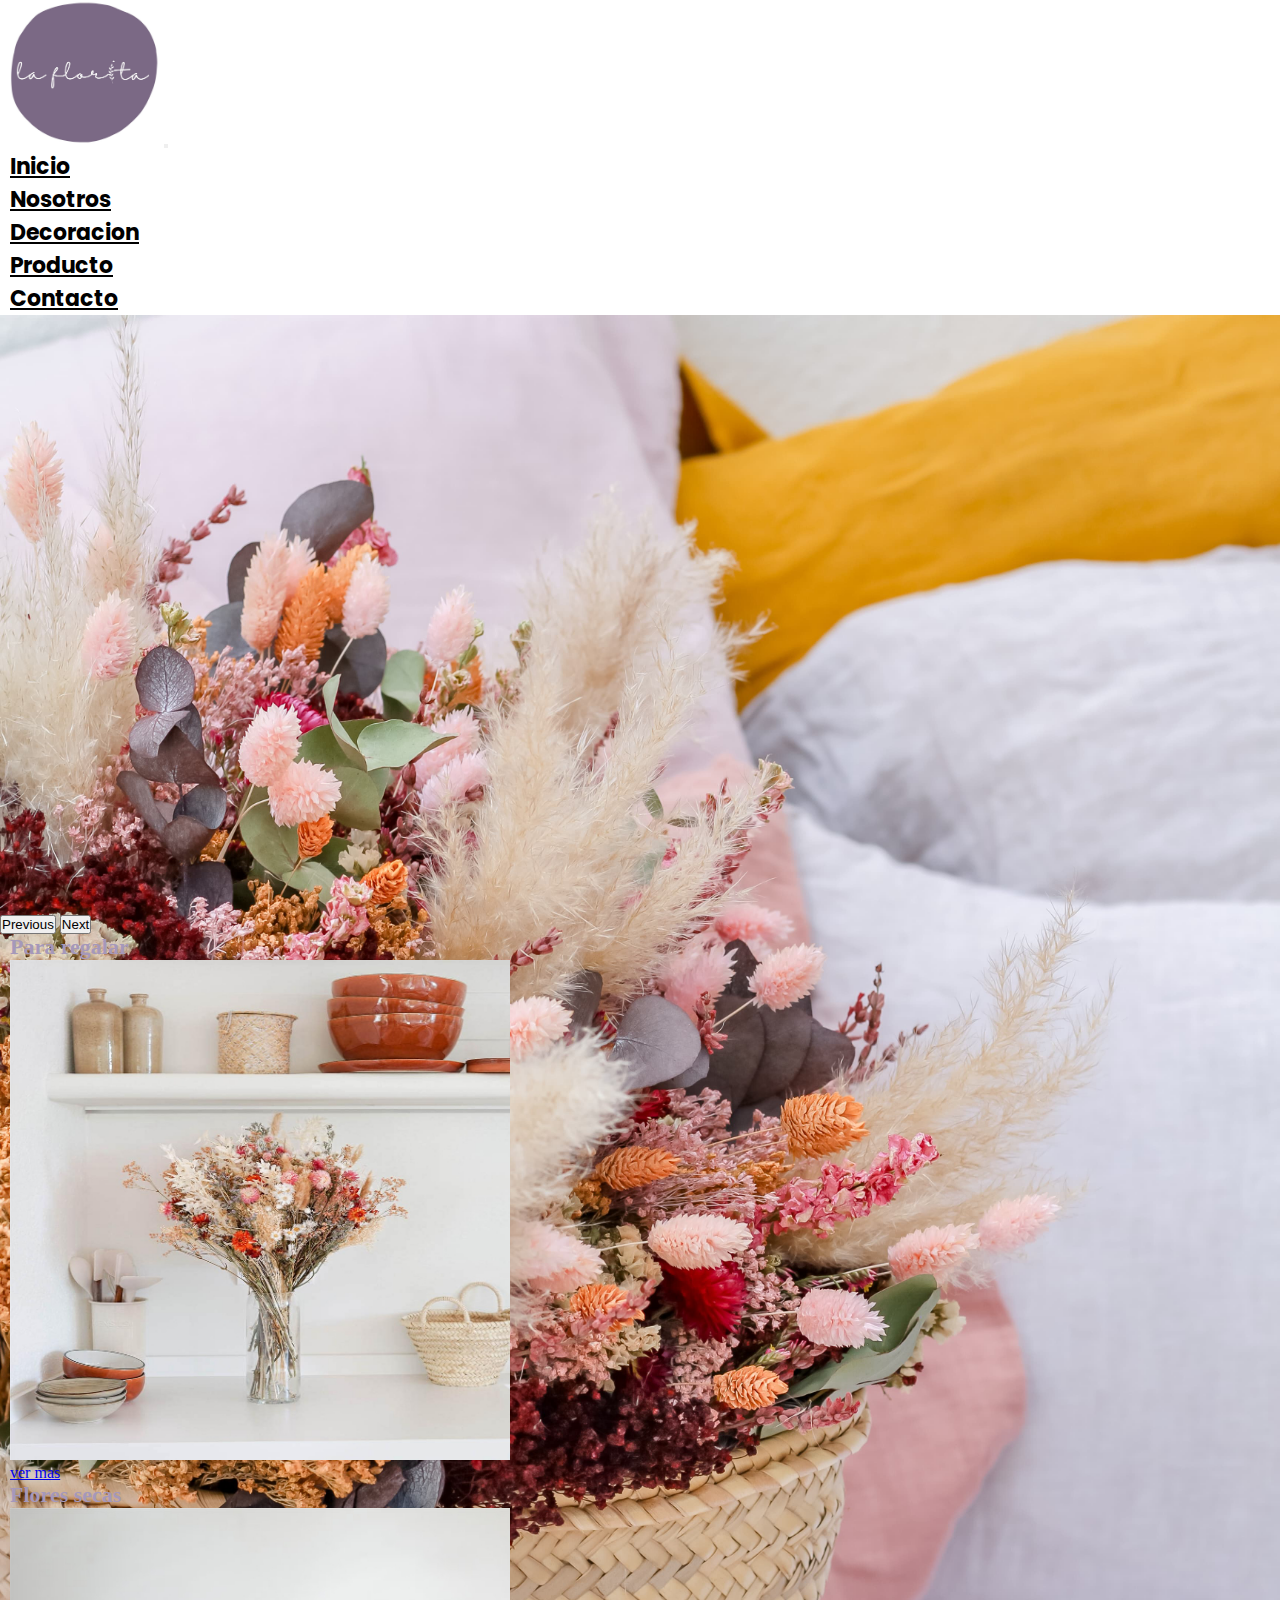
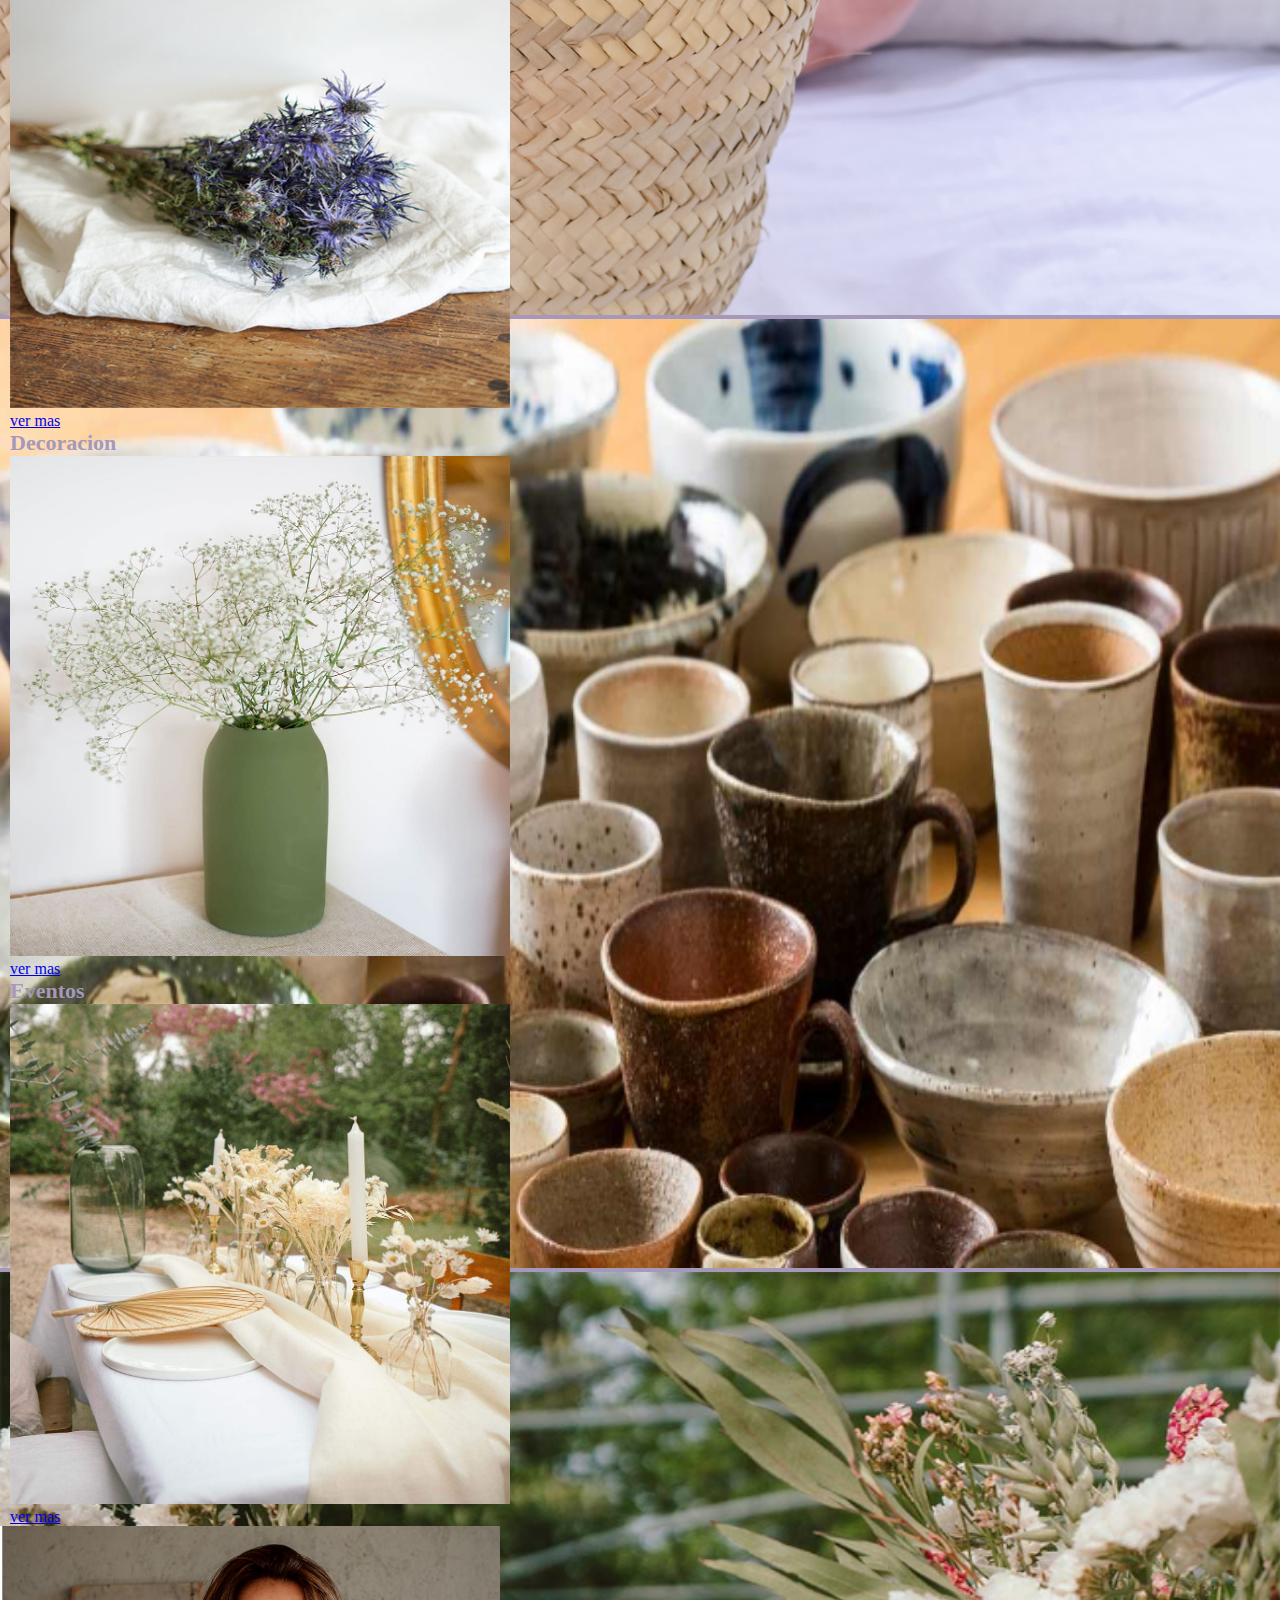
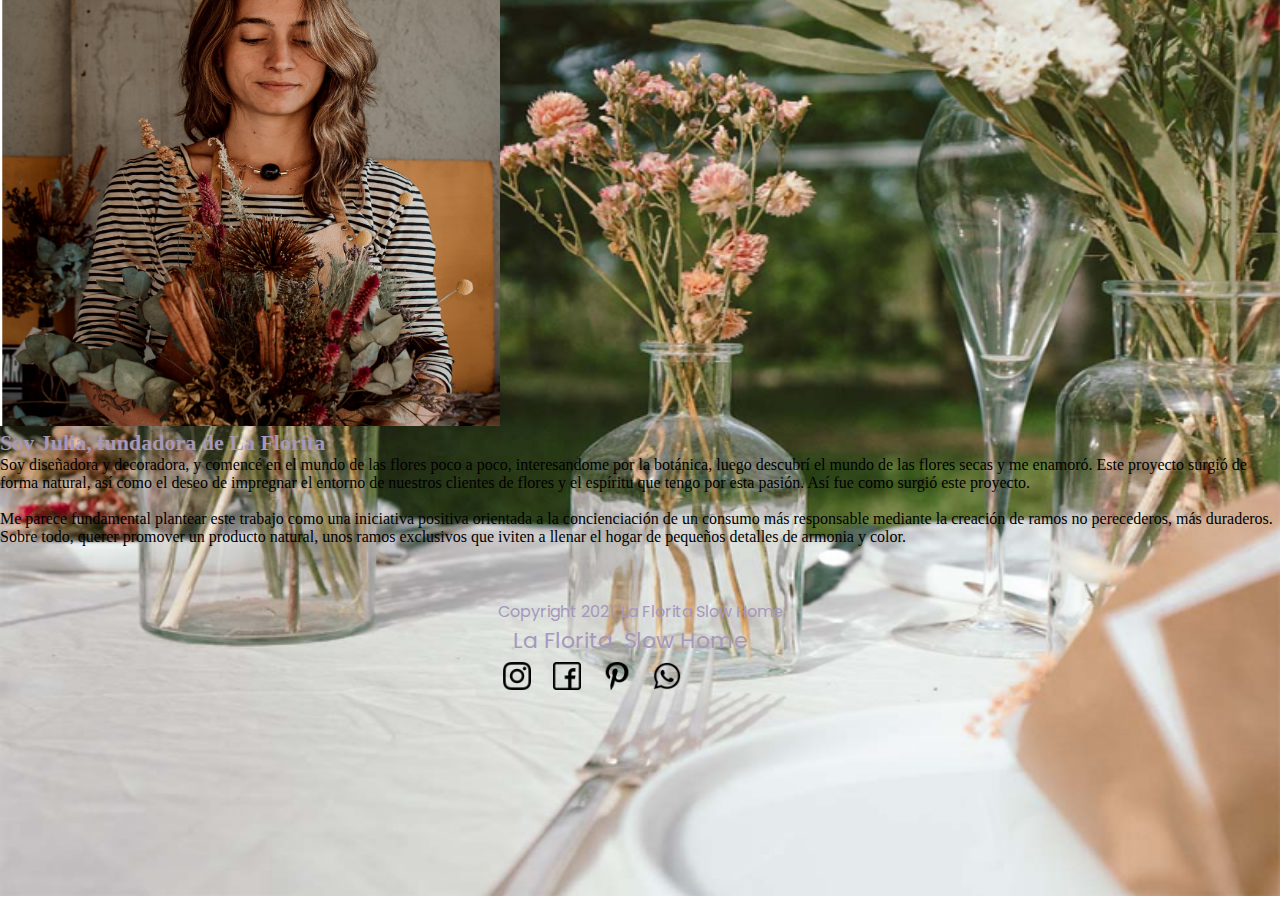
<file: index.html>
<!DOCTYPE html>
<html lang="en">
<head>
    <meta charset="UTF-8">
    <meta http-equiv="X-UA-Compatible" content="IE=edge">
    <meta name="viewport" content="width=device-width, initial-scale=1.0">
    <!--SEO-->
    <meta name="description" content="La Florita-Slow Home es un espacio dedicado al tabajo con flores secas preservadas y al arte de la Ceramica.">
    <meta name="keywords" content="flores secas, flores decorativas, flores preservadas, flores secas buenos aires, ramos de flores, decoracion, ceramica, taller de ceramica, arte ceramico, jarrones de ceramica">
    <!--FIN de SEO-->
    <link href="https://cdn.jsdelivr.net/npm/bootstrap@5.0.2/dist/css/bootstrap.min.css" rel="stylesheet" integrity="sha384-EVSTQN3/azprG1Anm3QDgpJLIm9Nao0Yz1ztcQTwFspd3yD65VohhpuuCOmLASjC" crossorigin="anonymous">
    <link rel="stylesheet" href="./css/estilos.css">
    <link rel="shortcut icon" href="./assets/logo/LaFlorita2 (2).jpg" type="image/x icon">
    <link rel="stylesheet" href="https://fonts.googleapis.com/css2?family=Poppins:wght@100&display=swap">
    <link rel="stylesheet" href="https://fonts.googleapis.com/css2?family=Poppins:wght@100&family=Roboto&display=swap" > 
    <title>Florita-inicio</title>
</head>

<body>

<header>              <!--HEADER CON BOOSTRAP-->
    <nav class="navbar navbar-expand-md navbar-light bg-light p-3" id="menu">
        <div class="container-fluid">
            <img class="navbar-brand" src="./assets/logo/LaFlorita2 (1).jpg" width="150px">
            <button class="navbar-toggler" type="button" data-bs-toggle="collapse" data-bs-target="#navbarSupportedContent" aria-controls="navbarSupportedContent" aria-expanded="false" aria-label="Toggle navigation">
                <span class="navbar-toggler-icon"></span>
            </button>
            <div class="collapse navbar-collapse" id="navbarSupportedContent">
                <ul class="navbar-nav me-auto mb-2 mb-lg-0 m-auto">
                    <li class="nav-item">
                        <a class="nav-link active" aria-current="page" href="./index.html">Inicio</a>
                    </li>
                    <li class="nav-item">
                        <a class="nav-link" href="./pages/nosotros.html">Nosotros</a>
                    </li>
                    <li class="nav-item">
                        <a class="nav-link active" aria-current="page" href="./pages/decoracion.html">Decoracion</a>
                    </li>
                    <li class="nav-item">
                        <a class="nav-link active" aria-current="page" href="./pages/producto.html">Producto</a>
                    </li>
                    <li class="nav-item">
                        <a class="nav-link active" aria-current="page" href="./pages/contacto.html">Contacto</a>
                    </li>
                </ul>
            </div>
        </div>
    </nav>
</header>               <!-- FIN HEADER CON BOOSTRAP-->

<main>
    <section>      <!--CAROUSEL BOOSTRAP-->
        <div id="carouselExampleControls" class="carousel slide mb-3" data-bs-ride="carousel">
            <div class="carousel-inner">
        <div class="carousel-item active">
                <img src="./assets/imagenes/canasta.jpg" class="d-block w-100" alt="...">
            </div>
            <div class="carousel-item">
                <img src="./assets/imagenes/ceramica4.jpg" class="d-block w-100" alt="...">
            </div>
            <div class="carousel-item">
                <img src="./assets/imagenes/centrosDemesa4.jpg" class="d-block w-100" alt="...">
            </div>
            </div>
            <button class="carousel-control-prev" type="button" data-bs-target="#carouselExampleControls" data-bs-slide="prev">
            <span class="carousel-control-prev-icon" aria-hidden="true"></span>
            <span class="visually-hidden">Previous</span>
            </button>
            <button class="carousel-control-next" type="button" data-bs-target="#carouselExampleControls" data-bs-slide="next">
            <span class="carousel-control-next-icon" aria-hidden="true"></span>
            <span class="visually-hidden">Next</span>
            </button>
        </div>
    </section>             <!--FIN CAROUSEL BOOSTRAP-->

    <section class="container-fluid d-flex flex-wrap gap-4">
        <div class="card row col-lg-3 col-md-6 col-sm-12">
            <div class="col">
                <h3 class="card-title fs-2 m-auto">Para regalar</h3>
                <img class="card-img-top img-fluid pt-3 py-2 mt-1" src="./assets/imagenes/Bouquet-fleurs-sechees-orange-et-rose.jpg" alt="foto de ramo de flores secas">
                <div class="card-body">
                    <a href="#" class="btn- btn-secondary p-2 text-decoration-none text-xl">ver mas</a>
                </div>
            </div>        
        </div>
        <div class="card row col-lg-3 col-md-6 col-sm-12">
            <div class="col">
                <h3 class="card-title fs-2 m-auto">Flores secas</h3>
                <img class="card-img-top img-fluid pt-3 py-2 mt-1" src="./assets/imagenes/cardoAzul.jpg" alt="foto de guirnaldas de flores secas">
                <div class="card-body">
                    <a href="#" class="btn- btn-secondary p-2 text-decoration-none">ver mas</a>
                </div>
            </div>        
        </div>
        <div class="card row col-lg-3 col-md-6 col-sm-12">
            <div class="col">
                <h3 class="card-title fs-2 m-auto">Decoracion</h3>
                <img class="card-img-top img-fluid pt-3 py-2 mt-1" src="./assets/imagenes/Vase-ceramique-kaki.jpg" alt="foto de cardo azul">
                <div class="card-body">
                    <a href="#" class="btn- btn-secondary p-2 text-decoration-none text-xl">ver mas</a>
                </div>
            </div>        
        </div>
        <div class="card row col-lg-3 col-md-6 col-sm-12">
            <div class="col">
                <h3 class="card-title fs-2 m-auto">Eventos</h3>
                <img class="card-img-top img-fluid pt-3 py-2 mt-1" src="./assets/imagenes/centrosDemesa1.jpg" alt="foto de mini bouquet de flores secas">
                <div class="card-body">
                    <a href="#" class="btn- btn-secondary p-2 text-decoration-none text-xl">ver mas</a>
                </div>
            </div>
        </div>       
    </section>

    <section>
        <div class="card mb-3 mt-3">
            <div class="row g-0">
            <div class="col-md-4">
                <img src="./assets/imagenes/sobre mi foto.png" class="img-fluid rounded-start mt-3 mx-2" alt="foto de julia">
            </div>
            <div class="col-md-8">
                <div class="card-body mt-5">
                <h5 class="card-title mx-2">Soy Julia, fundadora de La Florita</h5>
                <p class="card-text mx-2 fs-5" >Soy diseñadora y decoradora, y comencé en el mundo de las flores poco a poco, interesandome por la botánica, luego descubrí el mundo de las flores secas y me enamoró. Este proyecto surgió de forma natural, así como el deseo de impregnar el entorno de nuestros clientes de flores y el espíritu que tengo por esta pasión. Así fue como surgió este proyecto. <br><br>
                    
                
                Me parece fundamental plantear este trabajo como una iniciativa positiva orientada a la concienciación de un consumo más responsable mediante la creación de ramos no perecederos, más duraderos. Sobre todo, querer promover un producto natural, unos ramos exclusivos que iviten a llenar el hogar de pequeños detalles de armonia y color.</p>
                </div>
            </div>
            </div>
        </div>
    </section>
        
    </main> <!--Fin del contenido principal-->

    <footer>                  <!--FOOTER CON BOOSTRAP-->
        <div class="container text-center">
            <div class="row">
                <div class="col-lg-4 col-sm-6">
                    <p>Copyright 2021. La Florita Slow Home</p>
                </div>
                <div class="col-lg-4 col-sm-6">
                    <p class="florita">La Florita. Slow Home</p>
                </div>
                <div class="col-lg-4 col-sm-12 d-flex justify-content-center">
                    <ul>
                        <li><img class="redes" src="./assets/imagenes/instagram.png" alt=""></li>
                        <li><img class="redes" src="./assets/imagenes/facebook.png" alt=""></li>
                        <li><img class="redes" src="./assets/imagenes/pinterest.png" alt=""></li>
                        <li><img class="redes" src="./assets/imagenes/whatsapp.png" alt=""></li>
                    </ul>
                </div>
            </div>
        </div>
    </footer>      
                            <!--FIN DE FOOTER CON BOOSTRAP-->

    <script src="https://cdn.jsdelivr.net/npm/bootstrap@5.0.2/dist/js/bootstrap.bundle.min.js" integrity="sha384-MrcW6ZMFYlzcLA8Nl+NtUVF0sA7MsXsP1UyJoMp4YLEuNSfAP+JcXn/tWtIaxVXM" crossorigin="anonymous"></script>
</body>
</html>
</file>
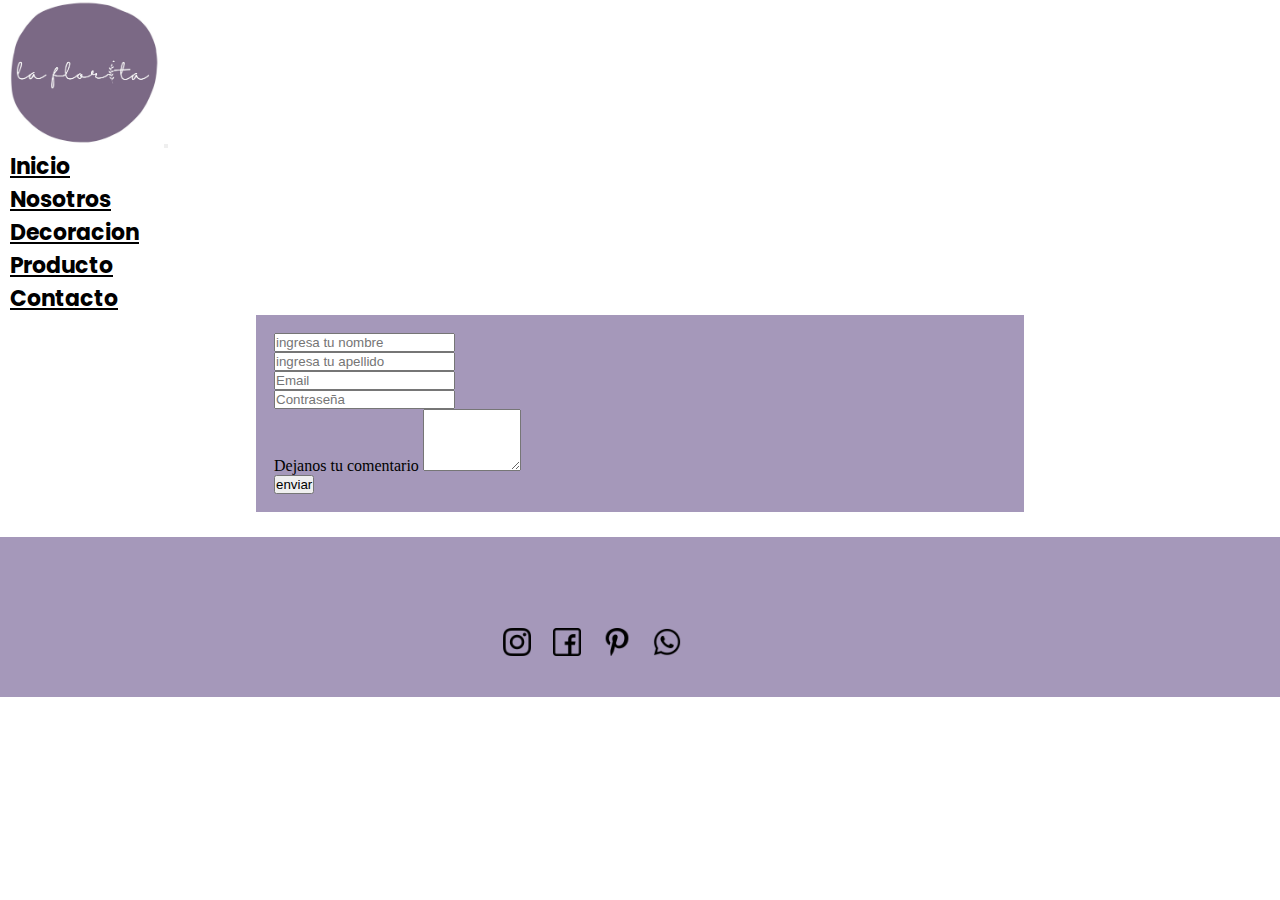
<file: pages/contacto.html>
<!DOCTYPE html>
<html lang="en">
<head>
    <meta charset="UTF-8">
    <meta http-equiv="X-UA-Compatible" content="IE=edge">
    <meta name="viewport" content="width=device-width, initial-scale=1.0">
    <!--SEO-->
    <meta name="description" content="La Florita-Slow Home es un espacio dedicado al tabajo con flores secas preservadas y al arte de la Ceramica.">
    <meta name="keywords" content="flores secas, flores decorativas, flores preservadas, flores secas buenos aires, ramos de flores, decoracion, ceramica, taller de ceramica, arte ceramico, jarrones de ceramica">
    <!--FIN de SEO-->
    <link rel="stylesheet" href="../css/estilos.css">
    <link rel="shortcut icon" href="./assets/logo/LaFlorita2 (2).jpg" type="image/x icon">
    <link rel="stylesheet" href="https://fonts.googleapis.com/css2?family=Poppins:wght@100&display=swap">
    <link href="https://cdn.jsdelivr.net/npm/bootstrap@5.0.2/dist/css/bootstrap.min.css" rel="stylesheet" integrity="sha384-EVSTQN3/azprG1Anm3QDgpJLIm9Nao0Yz1ztcQTwFspd3yD65VohhpuuCOmLASjC" crossorigin="anonymous">
    <title>Contaco-Florita</title>
</head>

    <header>                   <!--HEADER CON BOOSTRAP-->
        <nav class="navbar navbar-expand-md navbar-light bg-light p-3" id="menu">
            <div class="container-fluid">
                <img class="navbar-brand" src="../assets/logo/LaFlorita2 (1).jpg" width="150px">
                <button class="navbar-toggler" type="button" data-bs-toggle="collapse" data-bs-target="#navbarSupportedContent" aria-controls="navbarSupportedContent" aria-expanded="false" aria-label="Toggle navigation">
                    <span class="navbar-toggler-icon"></span>
                </button>
                <div class="collapse navbar-collapse" id="navbarSupportedContent">
                    <ul class="navbar-nav me-auto mb-2 mb-lg-0 m-auto">
                        <li class="nav-item">
                            <a class="nav-link active" aria-current="page" href="../index.html">Inicio</a>
                        </li>
                        <li class="nav-item">
                            <a class="nav-link" href="./nosotros.html">Nosotros</a>
                        </li>
                        <li class="nav-item">
                            <a class="nav-link active" aria-current="page" href="./decoracion.html">Decoracion</a>
                        </li>
                        <li class="nav-item">
                            <a class="nav-link active" aria-current="page" href="./producto.html">Producto</a>
                        </li>
                        <li class="nav-item">
                            <a class="nav-link active" aria-current="page" href="./contacto.html">Contacto</a>
                        </li>
                    </ul>
                </div>
            </div>
        </nav>
    </header>                           <!--FIN HEADER CON BOOSTRAP-->

<section id="container-fluid">
    <div class="row g-3">
        <div class="col-md-6">
            <input type="text" class="form-control" placeholder="ingresa tu nombre" aria-label="First name">
        </div>
        <div class="col-md-6">
            <input type="text" class="form-control" placeholder="ingresa tu apellido" aria-label="Last name">
        </div>
        <div class="col-md-6">
            <input type="email" class="form-control" placeholder="Email" aria-label="Email">
        </div>
        <div class="col-md-6">
            <input type="password" class="form-control" placeholder="Contraseña" aria-label="Password">
        </div>
        <div class="mb-3">
            <label for="exampleFormControlTextarea1" class="form-label fs-5">Dejanos tu comentario</label>
            <textarea class="form-control" id="exampleFormControlTextarea1" rows="4" cols="10"></textarea>
        </div>
        <div class="col-12">
            <button type="submit" class="btn btn-dark">enviar</button>
        </div>
    </div>
</section>

<footer>                  <!--FOOTER CON BOOSTRAP-->
    <div class="container text-center">
        <div class="row">
            <div class="col-lg-4 col-sm-6">
                <p>Copyright 2021. La Florita Slow Home</p>
            </div>
            <div class="col-lg-4 col-sm-6">
                <p class="florita">La Florita. Slow Home</p>
            </div>
            <div class="col-lg-4 col-sm-12 d-flex justify-content-center">
                <ul>
                    <li><a href=""></a><img class="redes" src="../assets/imagenes/instagram.png" alt=""></li>
                    <li><a href=""></a><img class="redes" src="../assets/imagenes/facebook.png" alt=""></li>
                    <li><a href=""></a><img class="redes" src="../assets/imagenes/pinterest.png" alt=""></li>
                    <li><a href=""></a><img class="redes" src="../assets/imagenes/whatsapp.png" alt=""></li>
                </ul>
            </div>
        </div>
    </div>
</footer>               <!--FIN DE FOOTER CON BOOSTRAP-->
    
    <script src="https://cdn.jsdelivr.net/npm/bootstrap@5.0.2/dist/js/bootstrap.bundle.min.js" integrity="sha384-MrcW6ZMFYlzcLA8Nl+NtUVF0sA7MsXsP1UyJoMp4YLEuNSfAP+JcXn/tWtIaxVXM" crossorigin="anonymous"></script>
</body>
</html>
</file>
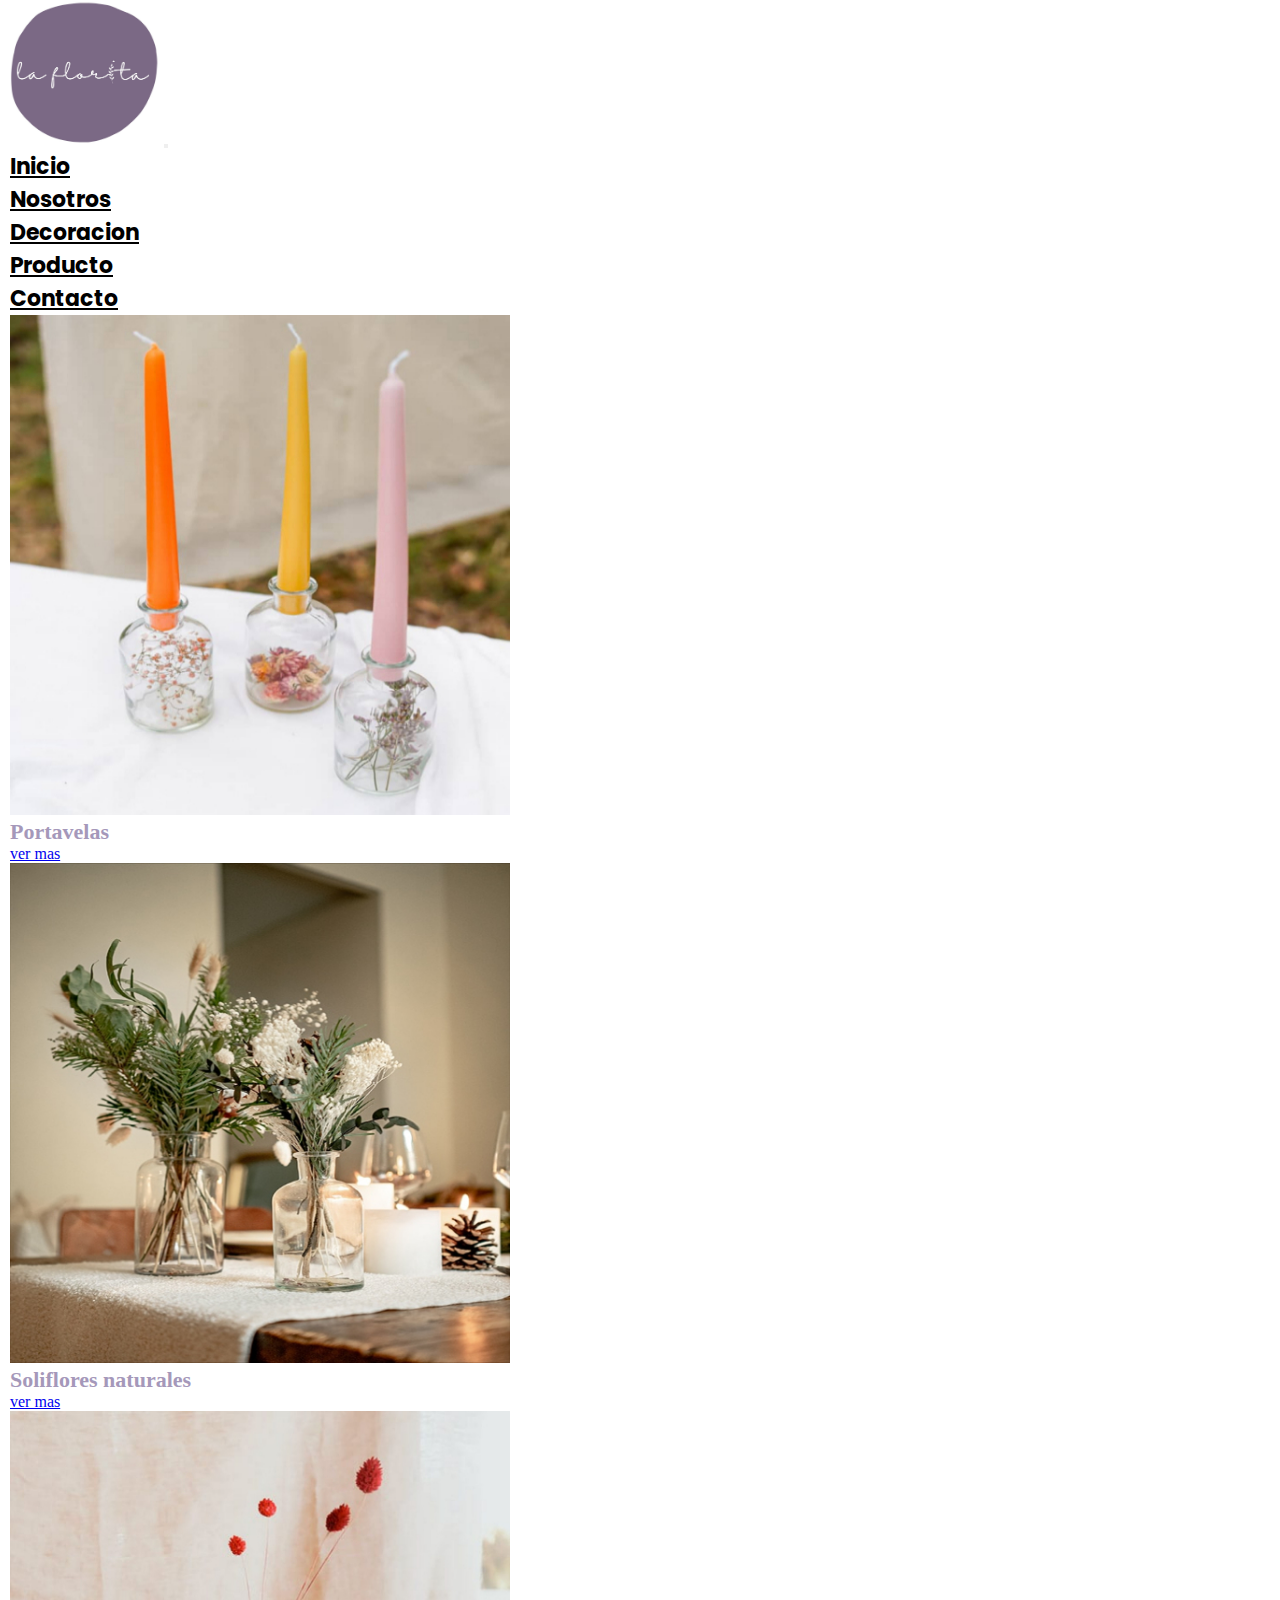
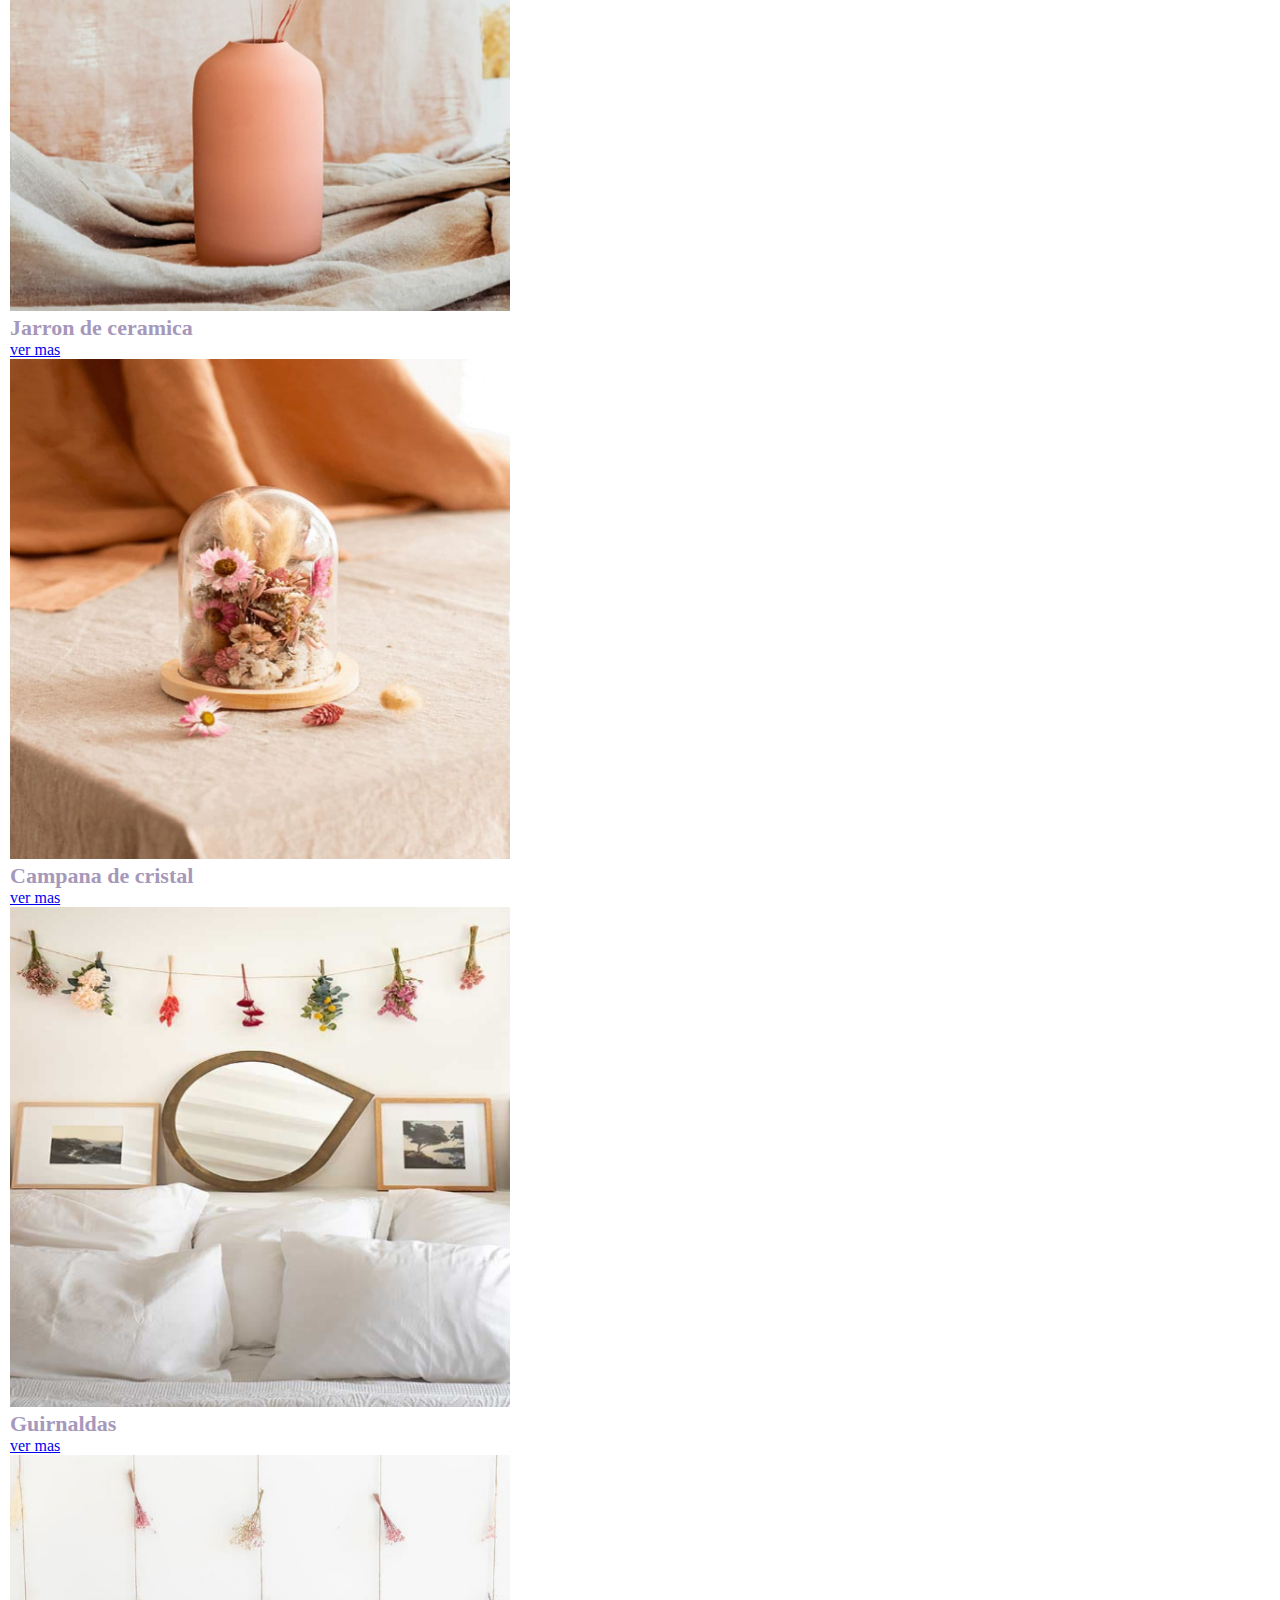
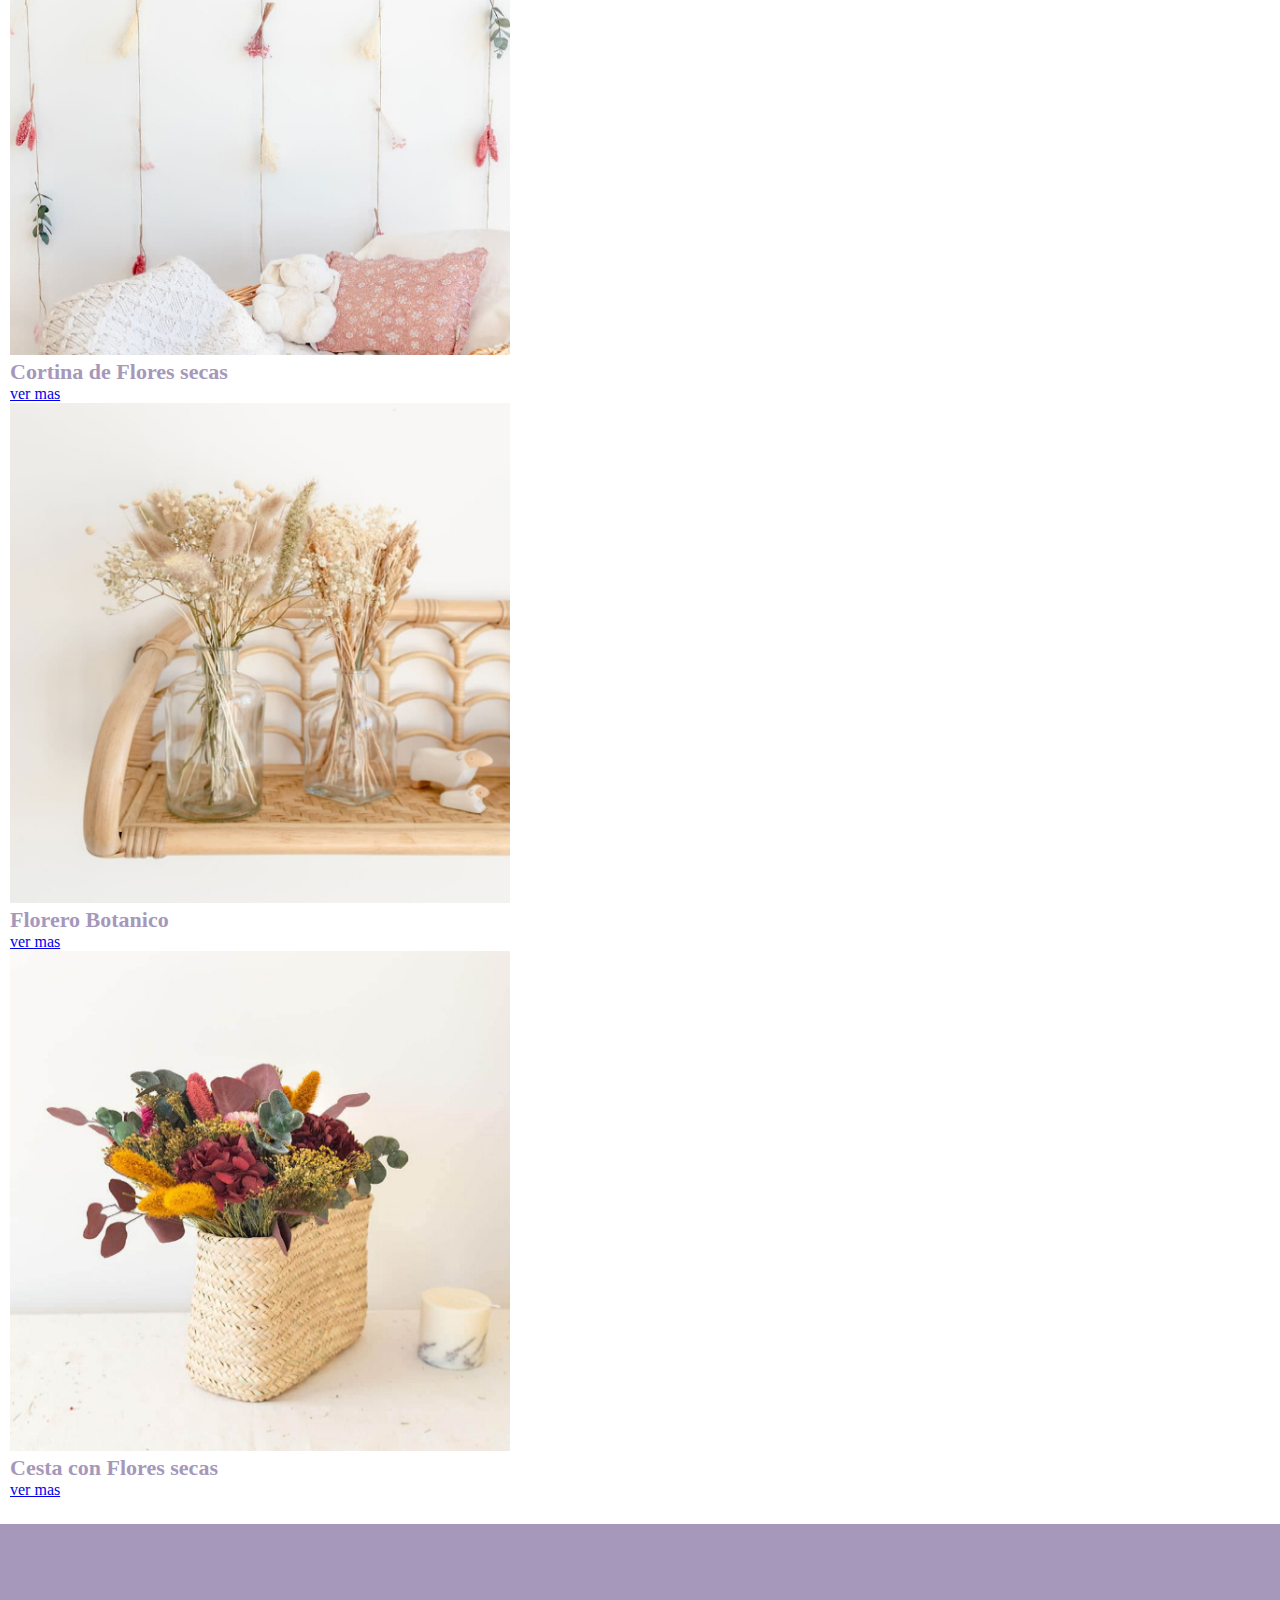
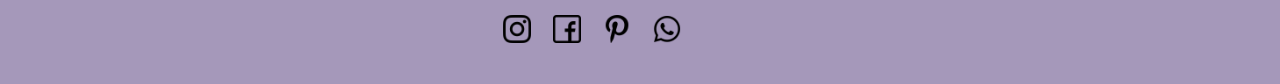
<file: pages/decoracion.html>
<!DOCTYPE html>
<html lang="en">
<head>
    <meta charset="UTF-8">
    <meta http-equiv="X-UA-Compatible" content="IE=edge">
    <meta name="viewport" content="width=device-width, initial-scale=1.0">
    <!--SEO-->
    <meta name="description" content="La Florita-Slow Home es un espacio dedicado al tabajo con flores secas preservadas y al arte de la Ceramica.">
    <meta name="keywords" content="flores secas, flores decorativas, flores preservadas, flores secas buenos aires, ramos de flores, decoracion, ceramica, taller de ceramica, arte ceramico, jarrones de ceramica">
    <!--FIN de SEO-->
    <link rel="stylesheet" href="../css/estilos.css">
    <link href="https://cdn.jsdelivr.net/npm/bootstrap@5.0.2/dist/css/bootstrap.min.css" rel="stylesheet" integrity="sha384-EVSTQN3/azprG1Anm3QDgpJLIm9Nao0Yz1ztcQTwFspd3yD65VohhpuuCOmLASjC" crossorigin="anonymous">
    <link rel="shortcut icon" href="./assets/logo/LaFlorita2 (2).jpg" type="image/x icon">
    <link rel="preconnect" href="./assets/fonts/Poppins-Medium.ttf"> 
    <link rel="stylesheet" href="https://fonts.googleapis.com/css2?family=Poppins:wght@100&family=Roboto&display=swap" >  
    <title>Decoracio-La Florita</title>
</head>
<body>
    <header>                         <!--HEADER CON BOOSTRAP-->
        <nav class="navbar navbar-expand-md navbar-light bg-light p-3" id="menu">
            <div class="container-fluid">
                <img class="navbar-brand" src="../assets/logo/LaFlorita2 (1).jpg" width="150px">
                <button class="navbar-toggler" type="button" data-bs-toggle="collapse" data-bs-target="#navbarSupportedContent" aria-controls="navbarSupportedContent" aria-expanded="false" aria-label="Toggle navigation">
                    <span class="navbar-toggler-icon"></span>
                </button>
                <div class="collapse navbar-collapse" id="navbarSupportedContent">
                    <ul class="navbar-nav me-auto mb-2 mb-lg-0 m-auto">
                        <li class="nav-item">
                            <a class="nav-link active" aria-current="page" href="../index.html">Inicio</a>
                        </li>
                        <li class="nav-item">
                            <a class="nav-link" href="./nosotros.html">Nosotros</a>
                        </li>
                        <li class="nav-item">
                            <a class="nav-link active" aria-current="page" href="./decoracion.html">Decoracion</a>
                        </li>
                        <li class="nav-item">
                            <a class="nav-link active" aria-current="page" href="./producto.html">Producto</a>
                        </li>
                        <li class="nav-item">
                            <a class="nav-link active" aria-current="page" href="./contacto.html">Contacto</a>
                        </li>
                    </ul>
                </div>
            </div>
        </nav>
    </header>                        <!--FIN HEADER CON BOOSTRAP-->

    <!--CONTENIDO PRINCIPAL-->       <!--GALERIA-->

    <section class="container-fluid d-flex flex-wrap gap-4 mx-2">
        <div class="card row col-lg-3 col-md-6 col-sm-12">
            <div class="col">
                <img class="card-img-top img-fluid pt-3 py-2" src="../assets/imagenes/deco2.jpg" alt="foto de portavelas">
                <div class="card-body">
                    <h3 class="card-title pb-4 fs-4">Portavelas</h3>
                    <a href="#" class="btn- btn-secondary p-2 text-decoration-none text-xl">ver mas</a>
                </div>
            </div>        
        </div>
        <div class="card row col-lg-3 col-md-6 col-sm-12">
            <div class="col">
                <img class="card-img-top img-fluid pt-3 py-2" src="../assets/imagenes/deco3.jpg" alt="foto de soliflores naturales">
                <div class="card-body">
                    <h3 class="card-title pb-4 fs-4">Soliflores naturales</h3>
                    <a href="#" class="btn- btn-secondary p-2 text-decoration-none">ver mas</a>
                </div>
            </div>        
        </div>
        <div class="card row col-lg-3 col-md-6 col-sm-12">
            <div class="col">
                <img class="card-img-top img-fluid pt-3 py-2" src="../assets/imagenes/deco10.jpg" alt="foto de jarron de ceramica terracota">
                <div class="card-body">
                    <h3 class="card-title pb-4 fs-4">Jarron de ceramica</h3>
                    <a href="#" class="btn- btn-secondary p-2 text-decoration-none text-xl">ver mas</a>
                </div>
            </div>        
        </div>
        <div class="card row col-lg-3 col-md-6 col-sm-12">
            <div class="col">
                <img class="card-img-top img-fluid pt-3 py-2" src="../assets/imagenes/deco5.jpg" alt="foto de campana de cristal con flores secas">
                <div class="card-body">
                    <h3 class="card-title pb-4 fs-4">Campana de cristal</h3>
                    <a href="#" class="btn- btn-secondary p-2 text-decoration-none text-xl">ver mas</a>
                </div>
            </div>
        </div>       
        <div class="card row col-lg-3 col-md-6 col-sm-12">
            <div class="col">
                <img class="card-img-top img-fluid pt-3 py-2" src="../assets/imagenes/deco6.jpg" alt="foto de guirnaldas de flores secas">
                <div class="card-body">
                    <h3 class="card-title pb-4 fs-4">Guirnaldas</h3>
                    <a href="#" class="btn- btn-secondary p-2 text-decoration-none text-xl">ver mas</a>
                </div>
            </div>        
        </div>
        <div class="card row col-lg-3 col-md-6 col-sm-12">
            <div class="col">
                <img class="card-img-top img-fluid pt-3 py-2" src="../assets/imagenes/deco7.jpg" alt="foto de cortina de flores secas">
                <div class="card-body">
                    <h3 class="card-title pb-4 fs-4">Cortina de Flores secas</h3>
                    <a href="#" class="btn- btn-secondary p-2 text-decoration-none">ver mas</a>
                </div>
            </div>        
        </div>
        <div class="card row col-lg-3 col-md-6 col-sm-12">
            <div class="col">
                <img class="card-img-top img-fluid pt-3 py-2" src="../assets/imagenes/deco8.jpg" alt="foto de floreros de vidrio con flores secas">
                <div class="card-body">
                    <h3 class="card-title pb-4 fs-4">Florero Botanico</h3>
                    <a href="#" class="btn- btn-secondary p-2 text-decoration-none text-xl">ver mas</a>
                </div>
            </div>        
        </div>
        <div class="card row col-lg-3 col-md-6 col-sm-12">
            <div class="col">
                <img class="card-img-top img-fluid pt-3 py-2" src="../assets/imagenes/deco9.jpg" alt="foto de cesta de ratan con flores secas">
                <div class="card-body">
                    <h3 class="card-title pb-4 fs-4">Cesta con Flores secas</h3>
                    <a href="#" class="btn- btn-secondary p-2 text-decoration-none text-xl">ver mas</a>
                </div>
            </div>
        </div>       
    </section>
    <!-- FIN CONTENIDO PRINCIPAL-->  <!--FIN GALERIA-->

    <footer>                  <!--FOOTER CON BOOSTRAP-->
        <div class="container text-center">
            <div class="row">
                <div class="col-lg-4 col-sm-6">
                    <p>Copyright 2021. La Florita Slow Home</p>
                </div>
                <div class="col-lg-4 col-sm-6">
                    <p class="florita">La Florita. Slow Home</p>
                </div>
                <div class="col-lg-4 col-sm-12 d-flex justify-content-center">
                    <ul>
                        <li><a href=""></a><img class="redes" src="../assets/imagenes/instagram.png" alt=""></li>
                        <li><a href=""></a><img class="redes" src="../assets/imagenes/facebook.png" alt=""></li>
                        <li><a href=""></a><img class="redes" src="../assets/imagenes/pinterest.png" alt=""></li>
                        <li><a href=""></a><img class="redes" src="../assets/imagenes/whatsapp.png" alt=""></li>
                    </ul>
                </div>
            </div>
        </div>
    </footer>               <!--FIN DE FOOTER CON BOOSTRAP-->
    
    <script src="https://cdn.jsdelivr.net/npm/bootstrap@5.0.2/dist/js/bootstrap.bundle.min.js" integrity="sha384-MrcW6ZMFYlzcLA8Nl+NtUVF0sA7MsXsP1UyJoMp4YLEuNSfAP+JcXn/tWtIaxVXM" crossorigin="anonymous"></script>
</body>
</html>
</file>
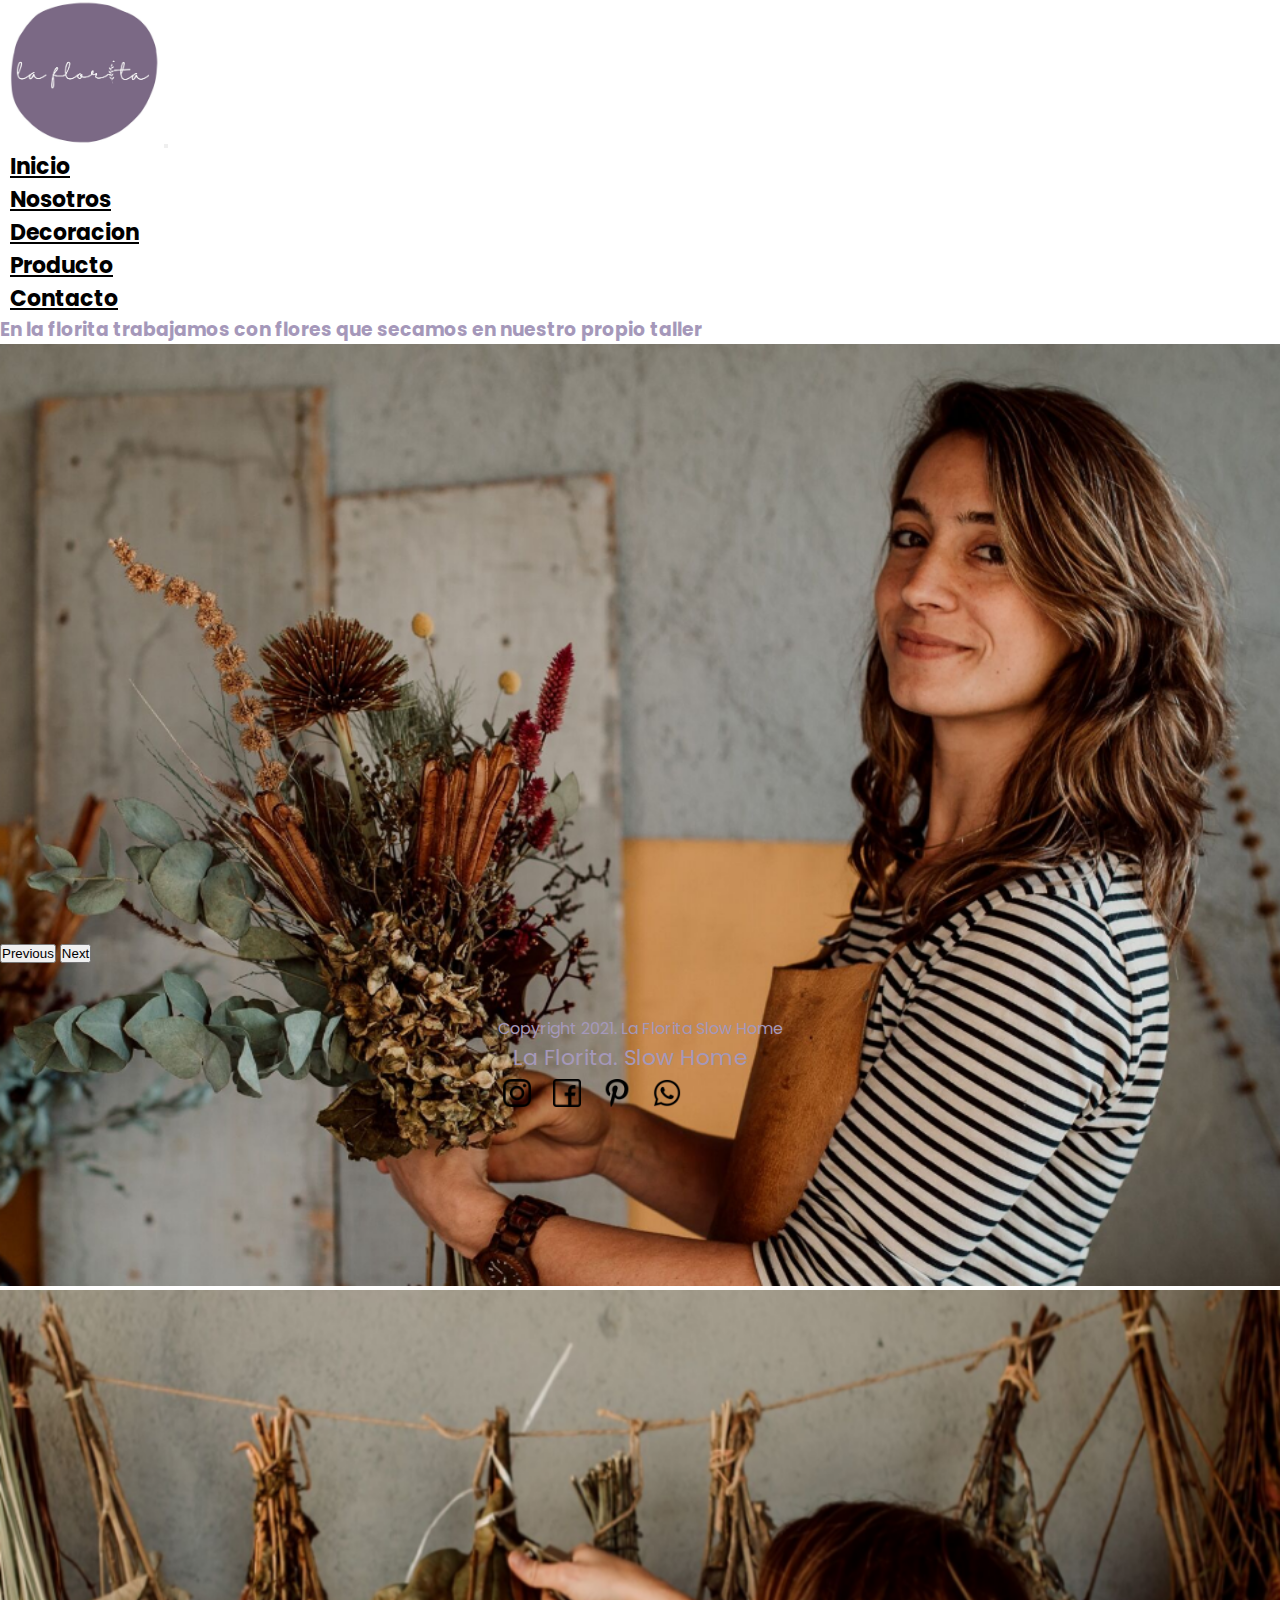
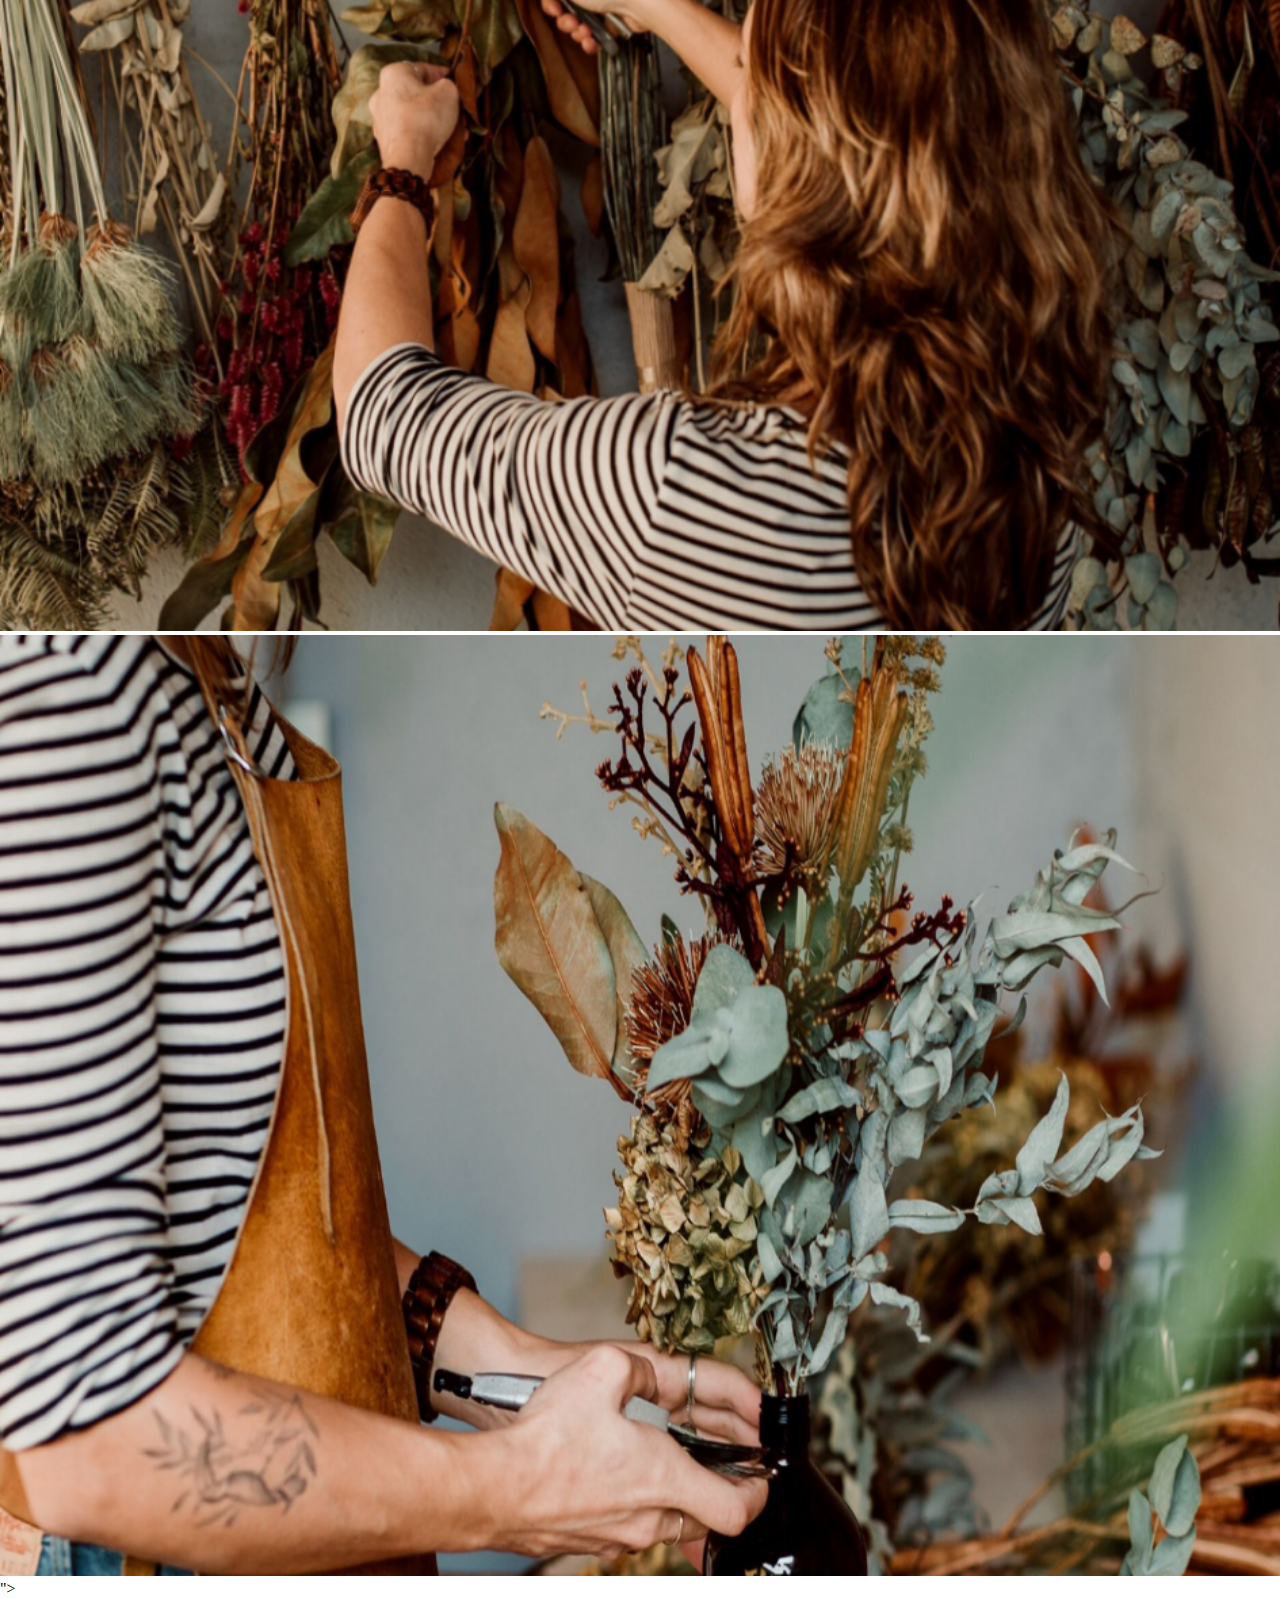
<file: pages/nosotros.html>
<!DOCTYPE html>
<html lang="en">
<head>
    <meta charset="UTF-8">
    <meta http-equiv="X-UA-Compatible" content="IE=edge">
    <meta name="viewport" content="width=device-width, initial-scale=1.0">
    <!--SEO-->
    <meta name="description" content="La Florita-Slow Home es un espacio dedicado al tabajo con flores secas preservadas y al arte de la Ceramica.">
    <meta name="keywords" content="flores secas, flores decorativas, flores preservadas, flores secas buenos aires, ramos de flores, decoracion, ceramica, taller de ceramica, arte ceramico, jarrones de ceramica">
    <!--FIN de SEO-->
    <link rel="stylesheet" href="../css/estilos.css">
    <link href="https://cdn.jsdelivr.net/npm/bootstrap@5.0.2/dist/css/bootstrap.min.css" rel="stylesheet" integrity="sha384-EVSTQN3/azprG1Anm3QDgpJLIm9Nao0Yz1ztcQTwFspd3yD65VohhpuuCOmLASjC" crossorigin="anonymous">
    <link rel="shortcut icon" href="./assets/logo/LaFlorita2 (2).jpg" type="image/x icon">
    <link rel="stylesheet" href="https://fonts.googleapis.com/css2?family=Poppins:wght@100&family=Roboto&display=swap" >
    <link rel="preconnect" href="./assets/fonts/Poppins-Medium.ttf"> 
    <title>Nosotros--La Florita</title>
</head>
<body>
    <header>                         <!--HEADER CON BOOSTRAP-->
        <nav class="navbar navbar-expand-md navbar-light bg-light p-3" id="menu">
            <div class="container-fluid">
                <img class="navbar-brand" src="../assets/logo/LaFlorita2 (1).jpg" width="150px">
                <button class="navbar-toggler" type="button" data-bs-toggle="collapse" data-bs-target="#navbarSupportedContent" aria-controls="navbarSupportedContent" aria-expanded="false" aria-label="Toggle navigation">
                    <span class="navbar-toggler-icon"></span>
                </button>
                <div class="collapse navbar-collapse" id="navbarSupportedContent">
                    <ul class="navbar-nav me-auto mb-2 mb-lg-0 m-auto">
                        <li class="nav-item">
                            <a class="nav-link active" aria-current="page" href="../index.html">Inicio</a>
                        </li>
                        <li class="nav-item">
                            <a class="nav-link" href="./nosotros.html">Nosotros</a>
                        </li>
                        <li class="nav-item">
                            <a class="nav-link active" aria-current="page" href="./decoracion.html">Decoracion</a>
                        </li>
                        <li class="nav-item">
                            <a class="nav-link active" aria-current="page" href="./producto.html">Producto</a>
                        </li>
                        <li class="nav-item">
                            <a class="nav-link active" aria-current="page" href="./contacto.html">Contacto</a>
                        </li>
                    </ul>
                </div>
            </div>
        </nav>
    </header>                      <!--FIN HEADER CON BOOSTRAP-->

    <div class="text-center p-3 mt-3 fw-bold">
        <h3>En la florita trabajamos con flores que secamos en nuestro propio taller</h3>
    </div>

    <section>                      <!--CAROUSEL BOOSTRAP-->
        <div id="carouselExampleControls" class="carousel slide mb-3" data-bs-ride="carousel">
            <div class="carousel-inner">
                <div class="carousel-item active">
                <img src="../assets/imagenes/Captura de pantalla (156).png" class="d-block w-100" alt="foto de julia con un manojo de flores secas">
                </div>
                <div class="carousel-item">
                <img src="../assets/imagenes/Captura de pantalla (159).png" class="d-block w-100" alt="foto de julia poniendo flores a secar en el taller">
                </div>
                <div class="carousel-item">
                <img src="../assets/imagenes/Captura de pantalla (166).png" class="d-block w-100" alt="foto de julia con un manojo de flores secas">">
                </div>
            </div>
            <button class="carousel-control-prev" type="button" data-bs-target="#carouselExampleControls" data-bs-slide="prev">
            <span class="carousel-control-prev-icon" aria-hidden="true"></span>
            <span class="visually-hidden">Previous</span>
            </button>
            <button class="carousel-control-next" type="button" data-bs-target="#carouselExampleControls" data-bs-slide="next">
            <span class="carousel-control-next-icon" aria-hidden="true"></span>
            <span class="visually-hidden">Next</span>
            </button>
        </div>
    </section>                  <!--FIN CAROUSEL BOOSTRAP-->

<section id="nosotros" class="container-fluid">
    <div class="card mb-3">
        <div class="row g-0">
        <div class="col-md-4" >
            <img src="../assets/imagenes/Captura de pantalla (156).png"  class="img-fluid rounded-start" alt="...">
        </div>
        <div class="col-md-8">
            <div class="card-body">
            <p class="card-text lh-lg fs-5">Lorem ipsum dolor sit amet consectetur adipisicing elit. Voluptatibus deleniti fugiat nam, magni animi quo facere? Voluptate sunt fugit recusandae accusantium vitae nemo, laboriosam ipsa delectus! Sunt atque facere libero?.</p>
            </div>
        </div>
        </div>
    </div>
    <div class="card mb-3">
        <div class="row g-0">
        <div class="col-md-4" >
            <img src="../assets/imagenes/Captura de pantalla (159).png"  class="img-fluid rounded-start" alt="...">
        </div>
        <div class="col-md-8">
            <div class="card-body">
            <p class="card-text lh-lg fs-5">Lorem ipsum, dolor sit amet consectetur adipisicing elit. Est asperiores possimus, eius necessitatibus rem vitae sit quaerat. Aspernatur unde assumenda iure, accusantium nihil ducimus consequatur enim! Non consectetur omnis quae ut vero ex. Voluptate accusamus, nemo velit vitae iste ipsam..</p>
            </div>
        </div>
        </div>
    </div>
    <div class="card mb-3">
        <div class="row g-0">
        <div class="col-md-4" >
            <img src="../assets/imagenes/Captura de pantalla (166).png"  class="img-fluid rounded-start" alt="...">
        </div>
        <div class="col-md-8">
            <div class="card-body">
            <p class="card-text lh-lg fs-5">Lorem ipsum, dolor sit amet consectetur adipisicing elit. Est asperiores possimus, eius necessitatibus rem vitae sit quaerat. Aspernatur unde assumenda iure, accusantium nihil ducimus consequatur enim! Non consectetur omnis quae ut vero ex. Voluptate accusamus, nemo velit vitae iste ipsam..</p>
            </div>
        </div>
        </div>
    </div>
</section> 

    <footer>                        <!--FOOTER CON BOOSTRAP-->
        <div class="container text-center">
            <div class="row">
                <div class="col-lg-4 col-sm-6">
                    <p>Copyright 2021. La Florita Slow Home</p>
                </div>
                <div class="col-lg-4 col-sm-6">
                    <p class="florita">La Florita. Slow Home</p>
                </div>
                <div class="col-lg-4 col-sm-12 d-flex justify-content-center">
                    <ul>
                        <li><a href=""></a><img class="redes" src="../assets/imagenes/instagram.png" alt=""></li>
                        <li><a href=""></a><img class="redes" src="../assets/imagenes/facebook.png" alt=""></li>
                        <li><a href=""></a><img class="redes" src="../assets/imagenes/pinterest.png" alt=""></li>
                        <li><a href=""></a><img class="redes" src="../assets/imagenes/whatsapp.png" alt=""></li>
                    </ul>
                </div>
            </div>
        </div>
    </footer>                       <!--FIN DE FOOTER CON BOOSTRAP-->
    
        <script src="https://cdn.jsdelivr.net/npm/bootstrap@5.0.2/dist/js/bootstrap.bundle.min.js" integrity="sha384-MrcW6ZMFYlzcLA8Nl+NtUVF0sA7MsXsP1UyJoMp4YLEuNSfAP+JcXn/tWtIaxVXM" crossorigin="anonymous"></script>
</body>
</html>
</file>
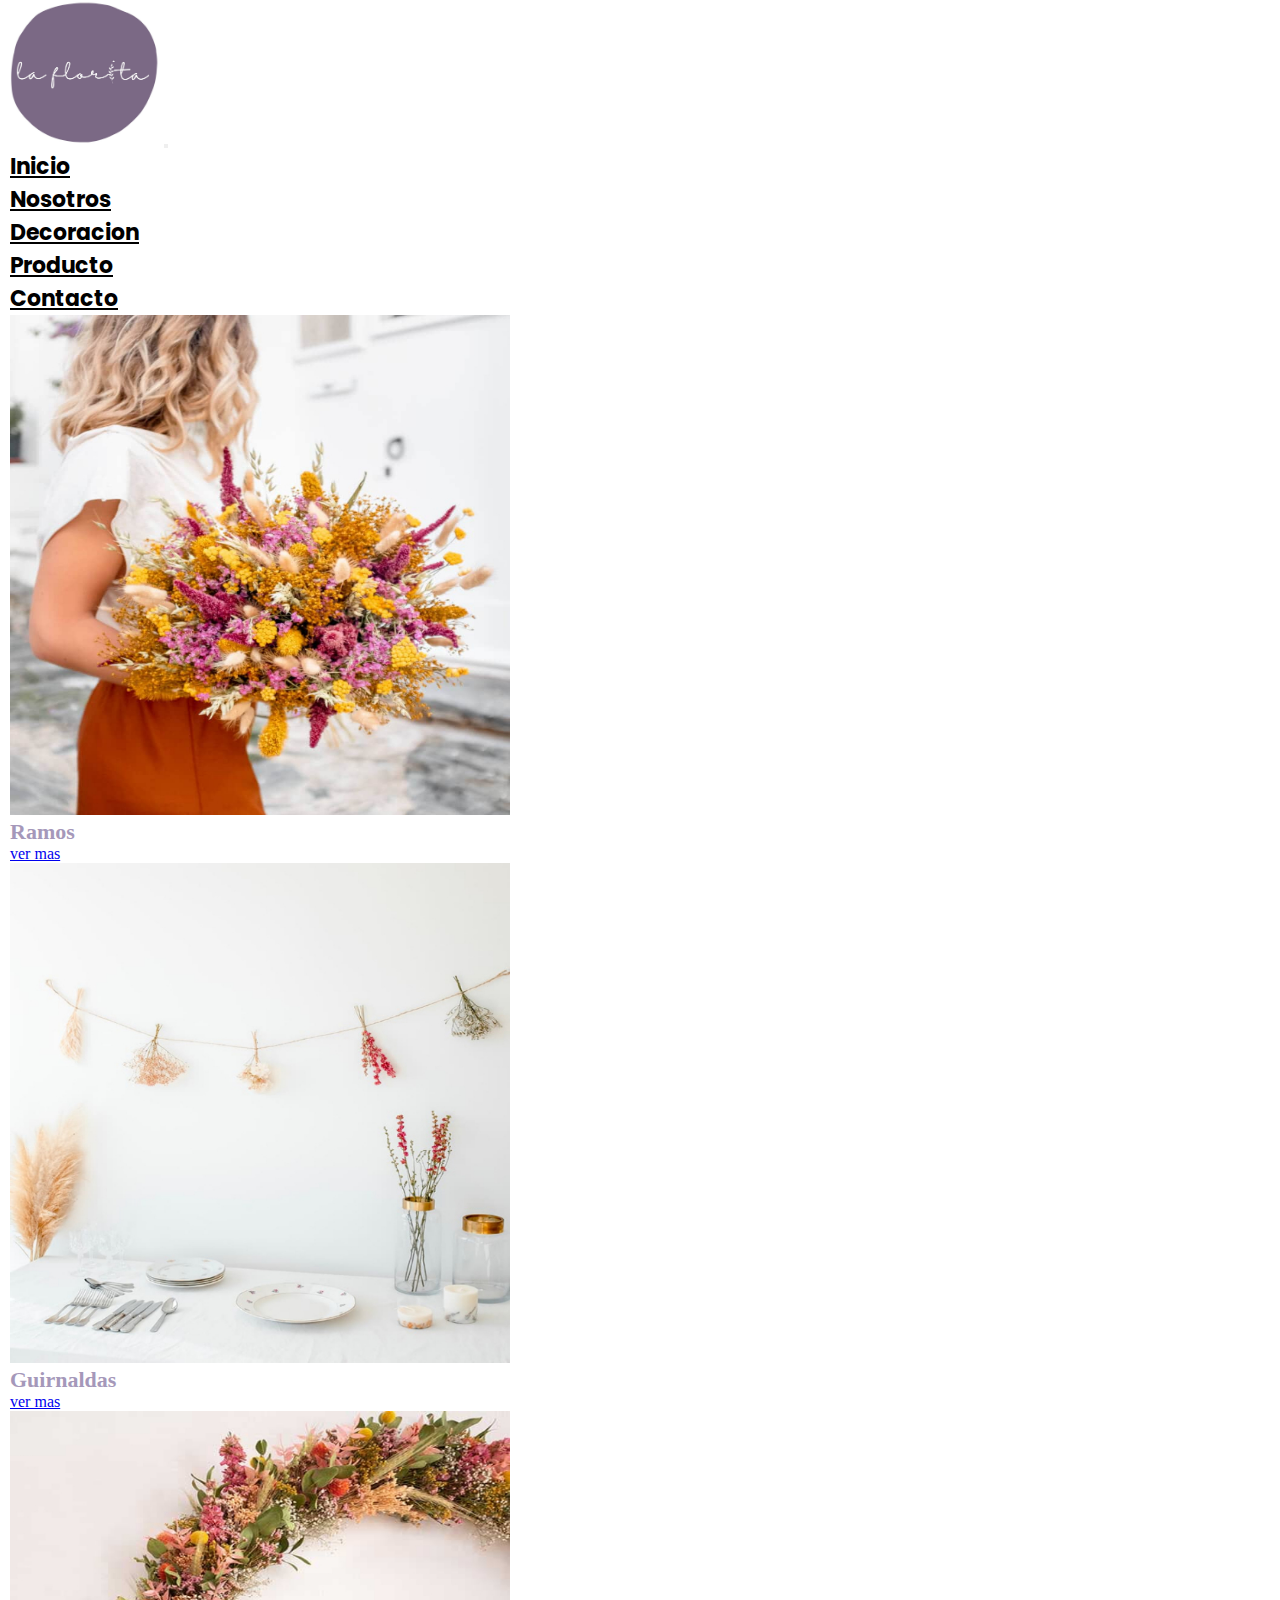
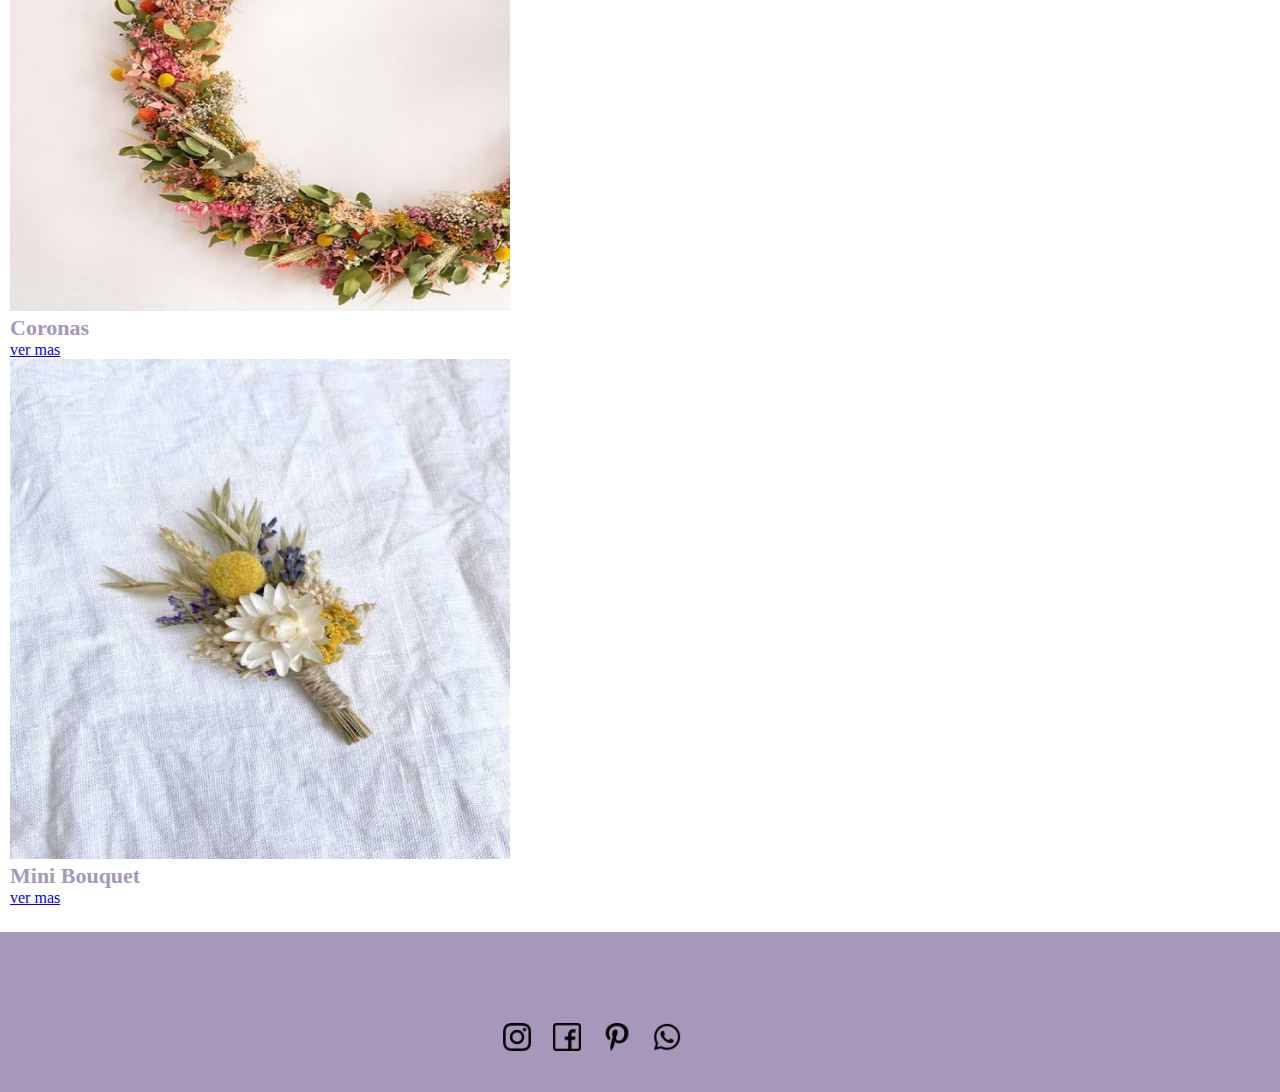
<file: pages/producto.html>
<!DOCTYPE html>
<html lang="en">
<head>
    <meta charset="UTF-8">
    <meta http-equiv="X-UA-Compatible" content="IE=edge">
    <meta name="viewport" content="width=device-width, initial-scale=1.0">
    <!--SEO-->
    <meta name="description" content="La Florita-Slow Home es un espacio dedicado al tabajo con flores secas preservadas y al arte de la Ceramica.">
    <meta name="keywords" content="flores secas, flores decorativas, flores preservadas, flores secas buenos aires, ramos de flores, decoracion, ceramica, taller de ceramica, arte ceramico, jarrones de ceramica">
    <!--FIN de SEO-->
    <link rel="stylesheet" href="../css/estilos.css">
    <link href="https://cdn.jsdelivr.net/npm/bootstrap@5.0.2/dist/css/bootstrap.min.css" rel="stylesheet" integrity="sha384-EVSTQN3/azprG1Anm3QDgpJLIm9Nao0Yz1ztcQTwFspd3yD65VohhpuuCOmLASjC" crossorigin="anonymous">
    <link rel="shortcut icon" href="./assets/logo/LaFlorita2 (2).jpg" type="image/x icon">
    <link rel="preconnect" href="./assets/fonts/Poppins-Medium.ttf">
    <link rel="stylesheet" href="https://fonts.googleapis.com/css2?family=Poppins:wght@100&family=Roboto&display=swap" >  
    <title>Producto-La Florita</title>
</head>
<body>
    <header>                         <!--HEADER CON BOOSTRAP-->
        <nav class="navbar navbar-expand-md navbar-light bg-light p-3" id="menu">
            <div class="container-fluid">
                <img class="navbar-brand" src="../assets/logo/LaFlorita2 (1).jpg" width="150px">
                <button class="navbar-toggler" type="button" data-bs-toggle="collapse" data-bs-target="#navbarSupportedContent" aria-controls="navbarSupportedContent" aria-expanded="false" aria-label="Toggle navigation">
                    <span class="navbar-toggler-icon"></span>
                </button>
                <div class="collapse navbar-collapse" id="navbarSupportedContent">
                    <ul class="navbar-nav me-auto mb-2 mb-lg-0 m-auto">
                        <li class="nav-item">
                            <a class="nav-link active" aria-current="page" href="../index.html">Inicio</a>
                        </li>
                        <li class="nav-item">
                            <a class="nav-link" href="./nosotros.html">Nosotros</a>
                        </li>
                        <li class="nav-item">
                            <a class="nav-link active" aria-current="page" href="./decoracion.html">Decoracion</a>
                        </li>
                        <li class="nav-item">
                            <a class="nav-link active" aria-current="page" href="./producto.html">Producto</a>
                        </li>
                        <li class="nav-item">
                            <a class="nav-link active" aria-current="page" href="./contacto.html">Contacto</a>
                        </li>
                    </ul>
                </div>
            </div>
        </nav>
    </header>                        <!--FIN HEADER CON BOOSTRAP-->

<!--CONTENIDO PRINCIPAL-->  <!--GALERIA-->

    <section class="container-fluid d-flex flex-wrap gap-4 mx-2">
        <div class="card row col-lg-3 col-md-6 col-sm-12">
            <div class="col">
                <img class="card-img-top img-fluid pt-3 py-2" src="../assets/imagenes/ramoTierra.jpg" alt="foto de ramo de flores secas">
                <div class="card-body">
                    <h3 class="card-title pb-4 fs-4">Ramos</h3>
                    <a href="#" class="btn- btn-secondary p-2 text-decoration-none text-xl">ver mas</a>
                </div>
            </div>        
        </div>
        <div class="card row col-lg-3 col-md-6 col-sm-12">
            <div class="col">
                <img class="card-img-top img-fluid pt-3 py-2" src="../assets/imagenes/guirnalda1.jpg" alt="foto de guirnaldas de flores secas">
                <div class="card-body">
                    <h3 class="card-title pb-4 fs-4">Guirnaldas</h3>
                    <a href="#" class="btn- btn-secondary p-2 text-decoration-none">ver mas</a>
                </div>
            </div>        
        </div>
        <div class="card row col-lg-3 col-md-6 col-sm-12">
            <div class="col">
                <img class="card-img-top img-fluid pt-3 py-2" src="../assets/imagenes/Couronne-Caials-fleurs-sechees.jpg" alt="foto de cardo azul">
                <div class="card-body">
                    <h3 class="card-title pb-4 fs-4">Coronas</h3>
                    <a href="#" class="btn- btn-secondary p-2 text-decoration-none text-xl">ver mas</a>
                </div>
            </div>        
        </div>
        <div class="card row col-lg-3 col-md-6 col-sm-12">
            <div class="col">
                <img class="card-img-top img-fluid pt-3 py-2" src="../assets/imagenes/florDesolapa1.jpg" alt="foto de mini bouquet de flores secas">
                <div class="card-body">
                    <h3 class="card-title pb-4 fs-4">Mini Bouquet</h3>
                    <a href="#" class="btn- btn-secondary p-2 text-decoration-none text-xl">ver mas</a>
                </div>
            </div>
        </div>       
    </section>
    <!-- FIN CONTENIDO PRINCIPAL-->  <!--FIN GALERIA-->

    <footer>                  <!--FOOTER CON BOOSTRAP-->
        <div class="container text-center">
            <div class="row">
                <div class="col-lg-4 col-sm-6">
                    <p>Copyright 2021. La Florita Slow Home</p>
                </div>
                <div class="col-lg-4 col-sm-6">
                    <p class="florita">La Florita. Slow Home</p>
                </div>
                <div class="col-lg-4 col-sm-12 d-flex justify-content-center">
                    <ul>
                        <li><a href=""></a><img class="redes" src="../assets/imagenes/instagram.png" alt="icono de instagram"></li>
                        <li><a href=""></a><img class="redes" src="../assets/imagenes/facebook.png" alt="icono de facebook"></li>
                        <li><a href=""></a><img class="redes" src="../assets/imagenes/pinterest.png" alt="icono de pinterest"></li>
                        <li><a href=""></a><img class="redes" src="../assets/imagenes/whatsapp.png" alt="icono de whatsapp"></li>
                    </ul>
                </div>
            </div>
        </div>
    </footer>               <!--FIN DE FOOTER CON BOOSTRAP-->

    <script src="https://cdn.jsdelivr.net/npm/bootstrap@5.0.2/dist/js/bootstrap.bundle.min.js" integrity="sha384-MrcW6ZMFYlzcLA8Nl+NtUVF0sA7MsXsP1UyJoMp4YLEuNSfAP+JcXn/tWtIaxVXM" crossorigin="anonymous"></script>
</body>
</html>
</file>
<file: css/estilos.css>
* {
  margin: 0;
  padding: 0;
  box-sizing: border-box;
}

#logo img {
  margin-left: 20px;
}

#menu a {
  font-size: 22px;
  font-weight: bold;
  color: black;
  font-family: "poppins";
}

.navbar-toggler-icon {
  color: #a598ba;
}

.nav-link {
  -webkit-transition: 1s linear;
  transition: 1s linear;
}

.nav-link:hover {
  -webkit-transform: 1s linear;
  transform: scale(1.1);
}

main {
  background-color: #a598ba;
}

.carousel-inner {
  height: 600px;
}

.carousel-inner img {
  width: 100%;
  object-fit: cover;
}

.container-fluid {
  margin-left: 10px;
}

.card-img-top {
  width: 400px;
  height: 400px;
}

.img-fluid {
  width: 500px;
  height: 500px;
}

.card-title {
  font-size: 22px;
  color: #a598ba;
}

.text-center {
  font-family: "poppins";
  color: #a598ba;
}

footer {
  display: flex;
  background-color: #a598ba;
  height: 160px;
  justify-content: center;
  align-items: center;
  margin-top: 25px;
}

footer ul {
  display: flex;
  list-style: none;
  gap: 5px;
  font-size: 22px;
}

footer li a {
  text-decoration: none;
}

.redes {
  width: 28px;
  margin: 5px;
  margin-right: 12px;
}

.florita {
  font-size: 22px;
  margin-left: 15px;
}

#container-fluid {
  background-color: #a598ba;
  width: 60%;
  margin: auto;
  padding: 18px;
}

/*
@media (max-width: 577px){
    #galeria{
        display: grid;
        grid-template-columns: 1fr;
    }
} */
@media (max-width: 577px) {
  #carouselExampleControls {
    display: none;
  }
}

@media (max-width: 576px) {
  #carouselJuli {
    height: 300px;
    object-fit: none;
  }
}

@media (min-width: 578px) {
  #nosotros {
    display: none;
  }
}

@media (min-width: 577px) {
  #carouselJuli {
    height: 450px;
  }
}

@media (max-width: 576px) {
  #container-fluid {
    width: 90%;
  }
}

/*
@media (min-width: 577px){
    #galeria{
        display: grid;
        grid-template-columns: repeat(2, 1fr);
    }
}

@media (min-width: 992px){
    #galeria{
        display: grid;
        grid-template-columns: repeat(4, 1fr);
    }
}
*/
</file>
